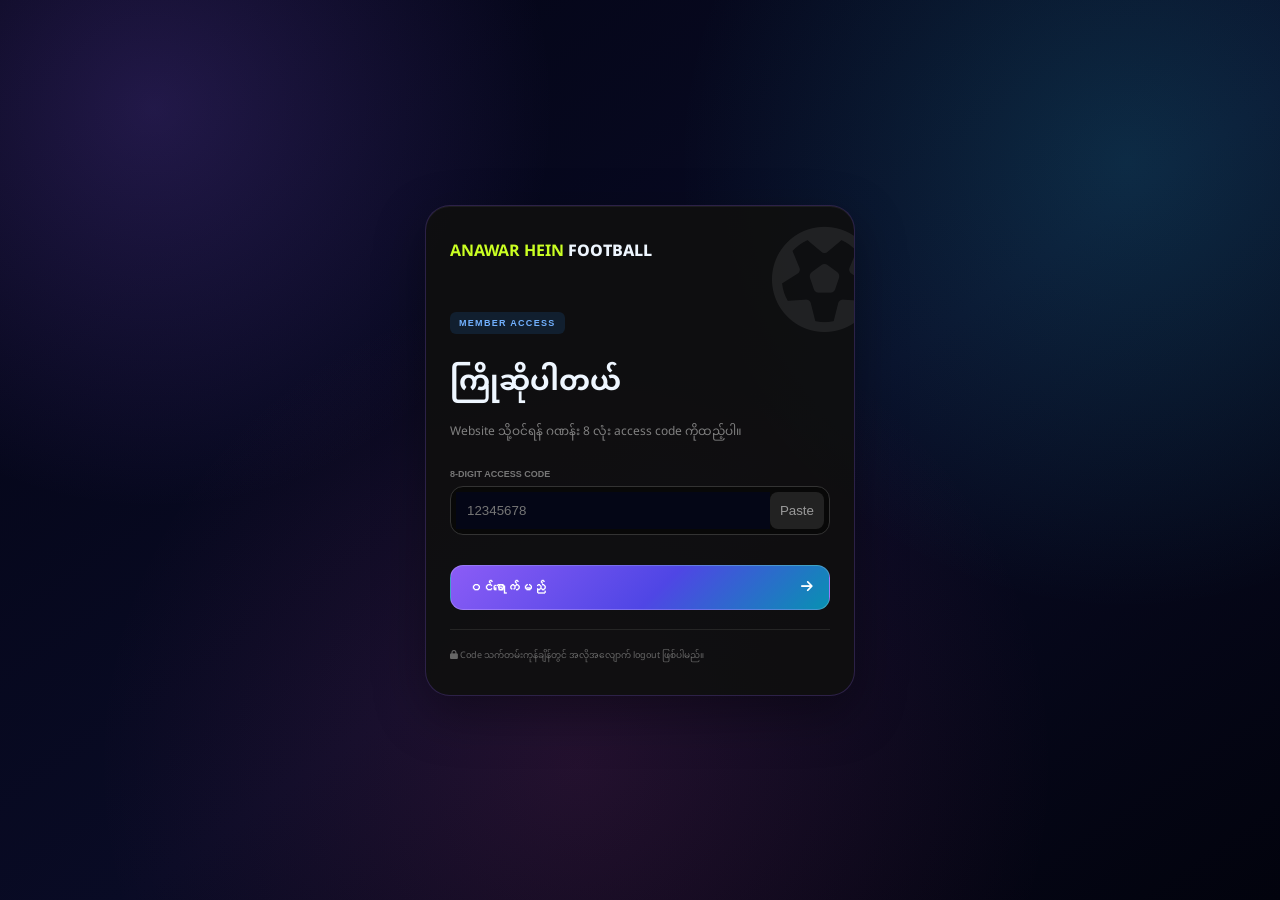
<file: access.html>
<!doctype html>
<html lang="my">
<head>
  <meta charset="utf-8">
  <meta name="viewport" content="width=device-width,initial-scale=1">
  <meta name="theme-color" content="#050505">
  <title>Login • ANAWAR HEIN</title>
  <link href="https://fonts.googleapis.com/css2?family=Noto+Sans+Myanmar:wght@400;600;700;800&display=swap" rel="stylesheet">
  <link rel="stylesheet" href="access.css">
  <link rel="stylesheet" href="fa-polish.css?v=15">
  <script src="access-config.js?v=12"></script>
  <link rel="stylesheet" href="universe.css?v=1">
</head>
<body>
  <main class="access-page">
    <section class="access-card">
      <div class="logo"><b>ANAWAR HEIN</b> FOOTBALL</div>
      <div class="ball"><i class="fa-regular fa-futbol"></i></div>
      <span class="tag">MEMBER ACCESS</span>
      <h1>ကြိုဆိုပါတယ်</h1>
      <p>Website သို့ဝင်ရန် ဂဏန်း 8 လုံး access code ကိုထည့်ပါ။</p>
      <form id="loginForm">
        <label>8-DIGIT ACCESS CODE</label>
        <div class="code">
          <input id="accessCode" type="text" inputmode="numeric" autocomplete="one-time-code" minlength="8" maxlength="8" pattern="[0-9]{8}" required placeholder="12345678">
          <button type="button" id="pasteCode">Paste</button>
        </div>
        <div id="loginError"></div>
        <button class="login" type="submit">ဝင်ရောက်မည် <i class="fa-solid fa-arrow-right"></i></button>
      </form>
      <footer><i class="fa-solid fa-lock"></i> Code သက်တမ်းကုန်ချိန်တွင် အလိုအလျောက် logout ဖြစ်ပါမည်။</footer>
    </section>
  </main>
  <script src="access.js?v=12"></script>
</body>
</html>
</file>
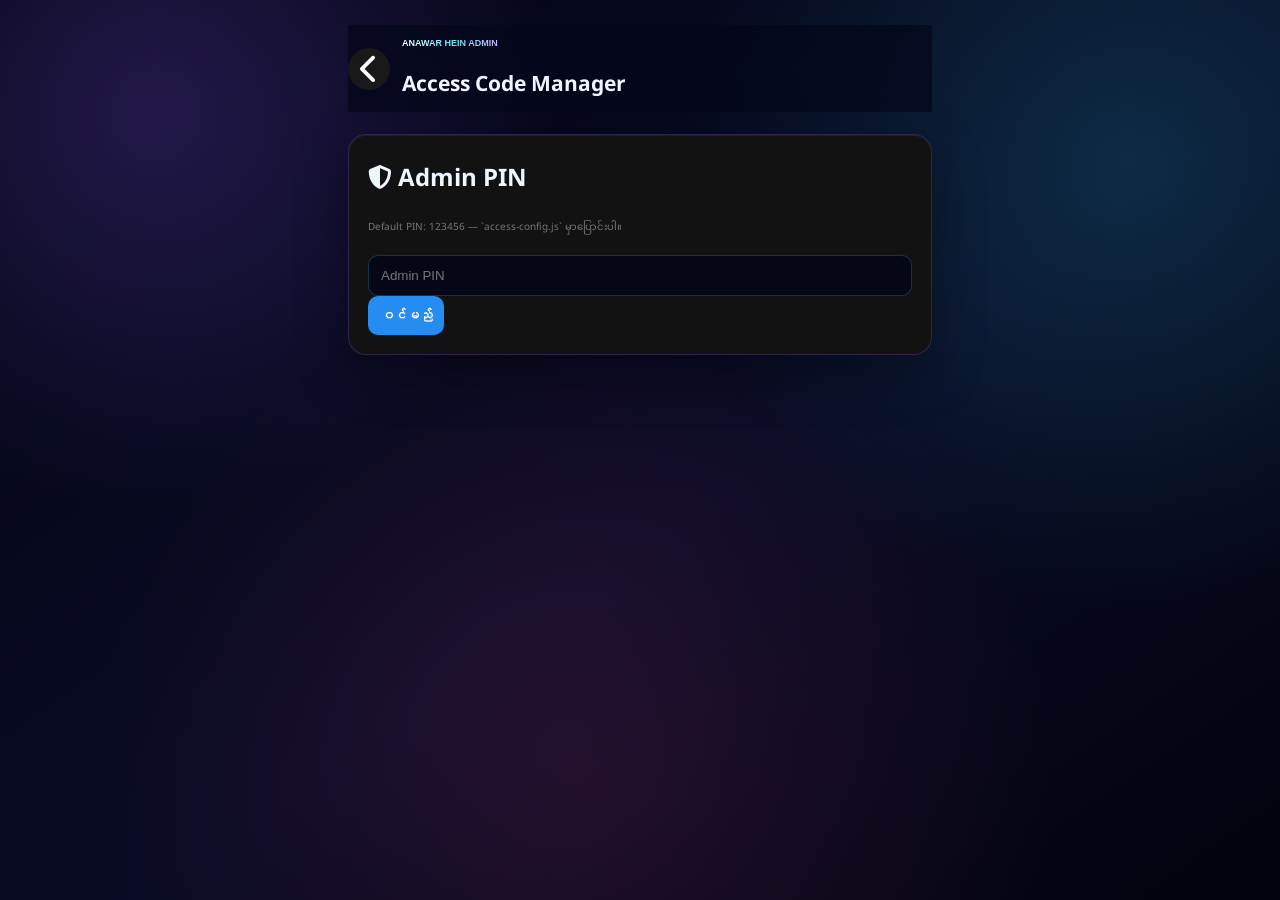
<file: admin-codes.html>
<!doctype html><html lang="my"><head><meta charset="utf-8"><meta name="viewport" content="width=device-width,initial-scale=1"><title>Code Manager • ANAWAR HEIN</title><link href="https://fonts.googleapis.com/css2?family=Noto+Sans+Myanmar:wght@400;600;700;800&display=swap" rel="stylesheet"><link rel="stylesheet" href="admin-codes.css"><link rel="stylesheet" href="fa-polish.css?v=15"><script src="access-config.js?v=12"></script><link rel="stylesheet" href="universe.css?v=1"></head><body><main><header><a href="access.html" aria-label="Back"><i class="fa-solid fa-chevron-left"></i></a><div><small>ANAWAR HEIN ADMIN</small><h1>Access Code Manager</h1></div></header><section id="pinCard" class="card"><h2><i class="fa-solid fa-shield-halved"></i> Admin PIN</h2><p>Default PIN: 123456 — `access-config.js` မှာပြောင်းပါ။</p><form id="pinForm"><input id="adminPin" type="password" required placeholder="Admin PIN"><button>ဝင်မည်</button></form></section><section id="manager" class="manager"><div class="warning"><b><i class="fa-solid fa-triangle-exclamation"></i> အခြေခံကာကွယ်မှုသာဖြစ်သည်</b><span>GitHub Pages client-side code ဖြစ်သောကြောင့် လျှို့ဝှက်အချက်အလက်အတွက် မသုံးပါနှင့်။</span></div><form id="codeForm" class="card"><label>Member Name<input id="memberName" required placeholder="Ko Aung"></label><div class="row"><label>အချိန်<input id="durationValue" type="number" min="1" value="1"></label><label>Unit<select id="durationUnit"><option value="60">Minutes</option><option value="3600">Hours</option><option value="86400" selected>Days</option><option value="604800">Weeks</option></select></label></div><button class="generate"><i class="fa-solid fa-key"></i> Code ဖန်တီးမည်</button></form><section id="codeResult" class="result"><small>GENERATED CODE</small><textarea id="generatedCode" readonly></textarea><button id="copyGenerated" type="button"><i class="fa-regular fa-copy"></i> Copy Code</button><span id="expiryText"></span></section><h2>Code History</h2><div id="codeHistory"></div></section></main><script src="admin-codes.js?v=12"></script></body></html>
</file>
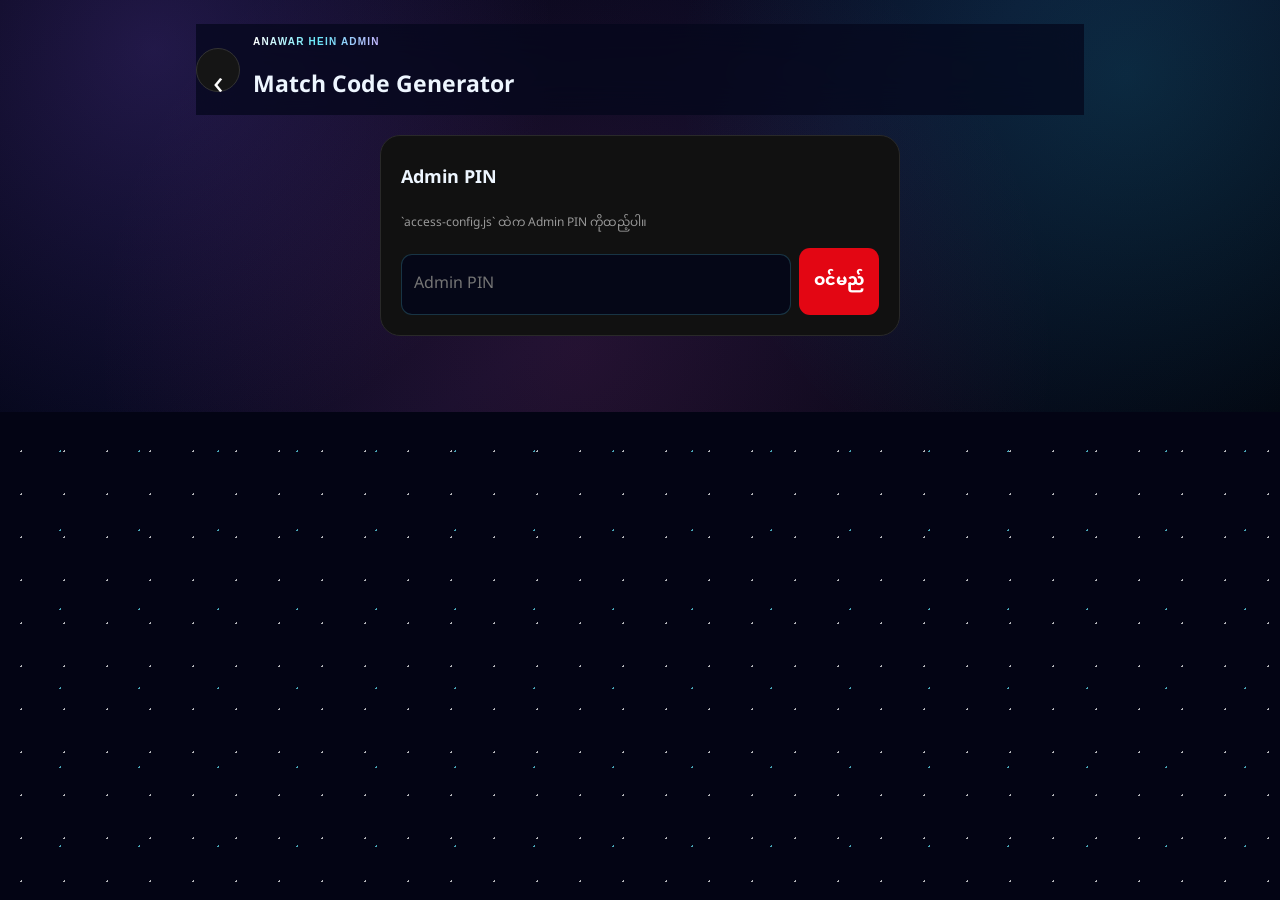
<file: match-admin.html>
<!doctype html>
<html lang="my">
<head>
  <meta charset="utf-8">
  <meta name="viewport" content="width=device-width,initial-scale=1">
  <title>Match Generator • ANAWAR HEIN</title>
  <link href="https://fonts.googleapis.com/css2?family=Noto+Sans+Myanmar:wght@400;600;700;800&display=swap" rel="stylesheet">
  <link rel="stylesheet" href="match-admin.css?v=1">
  <script src="access-config.js?v=12"></script>
<link rel="stylesheet" href="universe.css?v=1"></head>
<body>
  <main>
    <header><a href="settings.html" aria-label="Back">‹</a><div><small>ANAWAR HEIN ADMIN</small><h1>Match Code Generator</h1></div></header>

    <section id="pinCard" class="panel pin-card">
      <h2>Admin PIN</h2>
      <p>`access-config.js` ထဲက Admin PIN ကိုထည့်ပါ။</p>
      <form id="pinForm"><input id="pin" type="password" inputmode="numeric" required placeholder="Admin PIN"><button>ဝင်မည်</button></form>
    </section>

    <div id="admin" hidden>
      <section class="panel">
        <div class="section-title"><div><small>NEW MATCH</small><h2>ပွဲအချက်အလက်</h2></div><button class="secondary" id="clearForm" type="button">Clear</button></div>
        <form id="matchForm">
          <div class="two"><label>Match ID<input id="matchId" required placeholder="match-01"></label><label>League<input id="league" required placeholder="Premier League"></label></div>
          <div class="two"><label>Home Team<input id="home" required placeholder="Arsenal"></label><label>Away Team<input id="away" required placeholder="Chelsea"></label></div>
          <div class="two logo-fields">
            <label>Home PNG<input id="homeFile" type="file" accept="image/png,image/jpeg,image/webp"><span class="logo-preview" id="homePreview">HOME</span></label>
            <label>Away PNG<input id="awayFile" type="file" accept="image/png,image/jpeg,image/webp"><span class="logo-preview" id="awayPreview">AWAY</span></label>
          </div>
          <details><summary>Logo URL သုံးမည် (optional)</summary><div class="two"><label>Home Logo URL<input id="homeUrl" type="url" placeholder="https://..."></label><label>Away Logo URL<input id="awayUrl" type="url" placeholder="https://..."></label></div></details>
          <div class="two"><label>Kickoff (Myanmar time)<input id="kickoff" type="datetime-local" required></label><label>Status<select id="status"><option value="upcoming">Upcoming</option><option value="live">Live</option><option value="finished">Finished</option></select></label></div>
          <div class="two"><label>Home Score<input id="homeScore" type="number" min="0" placeholder="0"></label><label>Away Score<input id="awayScore" type="number" min="0" placeholder="0"></label></div>
          <div class="streams-head"><div><small>STREAM SERVERS</small><h2>Video Links</h2></div><button id="addStream" class="secondary" type="button">+ Link</button></div>
          <div id="streams"></div>
          <button class="primary" type="submit">Match ထည့်မည်</button>
        </form>
      </section>

      <section class="panel">
        <div class="section-title"><div><small>MATCH LIST</small><h2 id="matchCount">0 Matches</h2></div><button class="danger" id="removeAll" type="button">Delete All</button></div>
        <div id="matchList"></div>
      </section>

      <section class="panel output-panel">
        <div class="section-title"><div><small>GITHUB CODE</small><h2>custom-matches.js</h2></div></div>
        <p>အောက်က code အားလုံးကို AR YONE GitHub ရဲ့ `custom-matches.js` ထဲမှာ paste လုပ်ပါ။ Website နှစ်ခုလုံး auto update ဖြစ်ပါမည်။</p>
        <textarea id="output" readonly spellcheck="false"></textarea>
        <div class="actions"><button class="primary" id="copyCode" type="button">Copy Code</button><button class="secondary" id="downloadCode" type="button">Download JS</button></div>
      </section>
    </div>
    <div id="toast"></div>
  </main>
  <script>
  (()=>{
    const start=()=>{if(Array.isArray(window.ARYONE_FOOTBALL_MATCHES))window.ANAWARHEIN_FOOTBALL_MATCHES=window.ARYONE_FOOTBALL_MATCHES;else if(!Array.isArray(window.ANAWARHEIN_FOOTBALL_MATCHES))window.ANAWARHEIN_FOOTBALL_MATCHES=[];const app=document.createElement('script');app.src='match-admin.js?v=3';document.body.appendChild(app)};
    const fallback=()=>{const local=document.createElement('script');local.src='custom-matches.js?v='+Date.now();local.onload=start;local.onerror=start;document.head.appendChild(local)};
    const shared=document.createElement('script');shared.src='https://www.aryone.live/custom-matches.js?v='+Date.now();shared.onload=start;shared.onerror=fallback;document.head.appendChild(shared);
  })();
  </script>
</body>
</html>
</file>
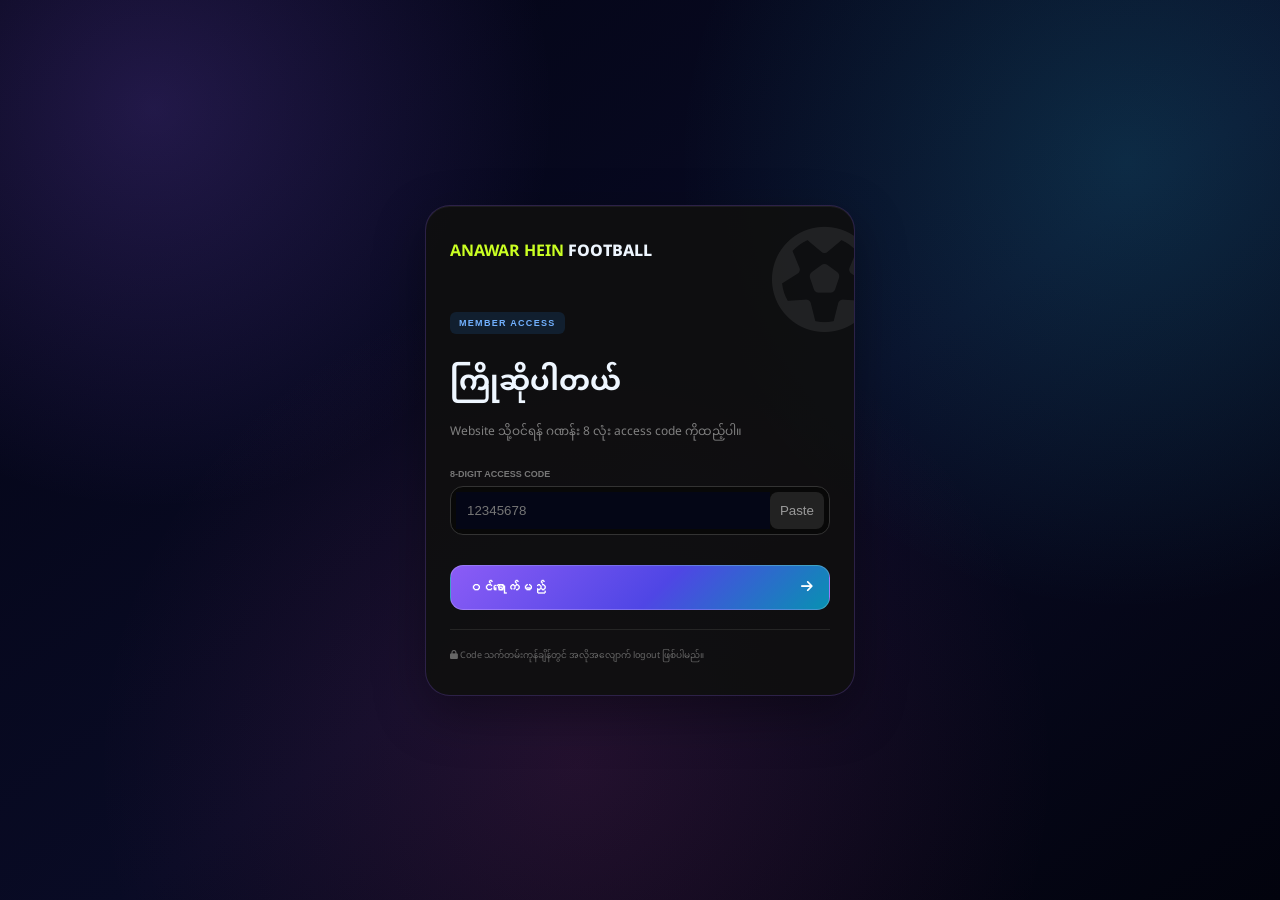
<file: news.html>
<!doctype html>
<html lang="my">
<head>
  <meta charset="utf-8"><meta name="viewport" content="width=device-width,initial-scale=1,viewport-fit=cover"><meta name="theme-color" content="#050505">
  <title>Football News • ANAWAR HEIN Football</title><script src="access-config.js?v=12"></script><script src="guard.js?v=11"></script>
  <link rel="preconnect" href="https://fonts.googleapis.com"><link rel="preconnect" href="https://fonts.gstatic.com" crossorigin>
  <link href="https://fonts.googleapis.com/css2?family=Noto+Sans+Myanmar:wght@400;600;700;800&display=swap" rel="stylesheet">
  <link rel="stylesheet" href="style.css"><link rel="stylesheet" href="player.css"><link rel="stylesheet" href="news.css"><link rel="stylesheet" href="fa-polish.css?v=15">
<link rel="stylesheet" href="universe.css?v=1"></head>
<body>
  <main class="news-app">
    <header class="news-top"><a class="icon-button" href="index.html"><i class="fa-solid fa-chevron-left"></i></a><div><small>ANAWAR HEIN FOOTBALL</small><h1>ဘောလုံးသတင်း</h1></div><button class="icon-button" id="newsRefresh"><i class="fa-solid fa-rotate-right"></i></button></header>
    <section class="breaking" id="breaking"><div class="news-loading">နောက်ဆုံးသတင်း ရယူနေပါသည်…</div></section>
    <div class="news-tools"><label><span><i class="fa-solid fa-magnifying-glass"></i></span><input id="newsSearch" type="search" placeholder="သတင်းရှာရန်…"></label><div class="news-categories" id="newsCategories"></div></div>
    <div class="news-heading"><div><h2>နောက်ဆုံးရသတင်းများ</h2><small id="newsUpdated">Live news feed</small></div><strong id="newsCount">0</strong></div>
    <section class="news-grid" id="newsGrid"><div class="news-skeleton"></div><div class="news-skeleton"></div><div class="news-skeleton"></div></section>
  </main>
  <nav class="bottom"><a class="nav nav-link" href="index.html"><i class="fa-solid fa-futbol"></i>ဘောလုံး</a><a class="nav nav-link" href="scores.html"><i class="fa-solid fa-chart-simple"></i>ရလဒ်</a><a class="nav nav-link" href="tv.html"><i class="fa-solid fa-tv"></i>TV</a><a class="nav nav-link" href="sports.html"><i class="fa-solid fa-trophy"></i>အားကစား</a><a class="nav nav-link active" href="news.html"><i class="fa-regular fa-newspaper"></i>သတင်း</a><a class="nav nav-link" href="settings.html"><i class="fa-solid fa-gear"></i>ဆက်တင်</a></nav>
  <div class="toast" id="toast"></div><script src="news.js"></script>
</body>
</html>
</file>
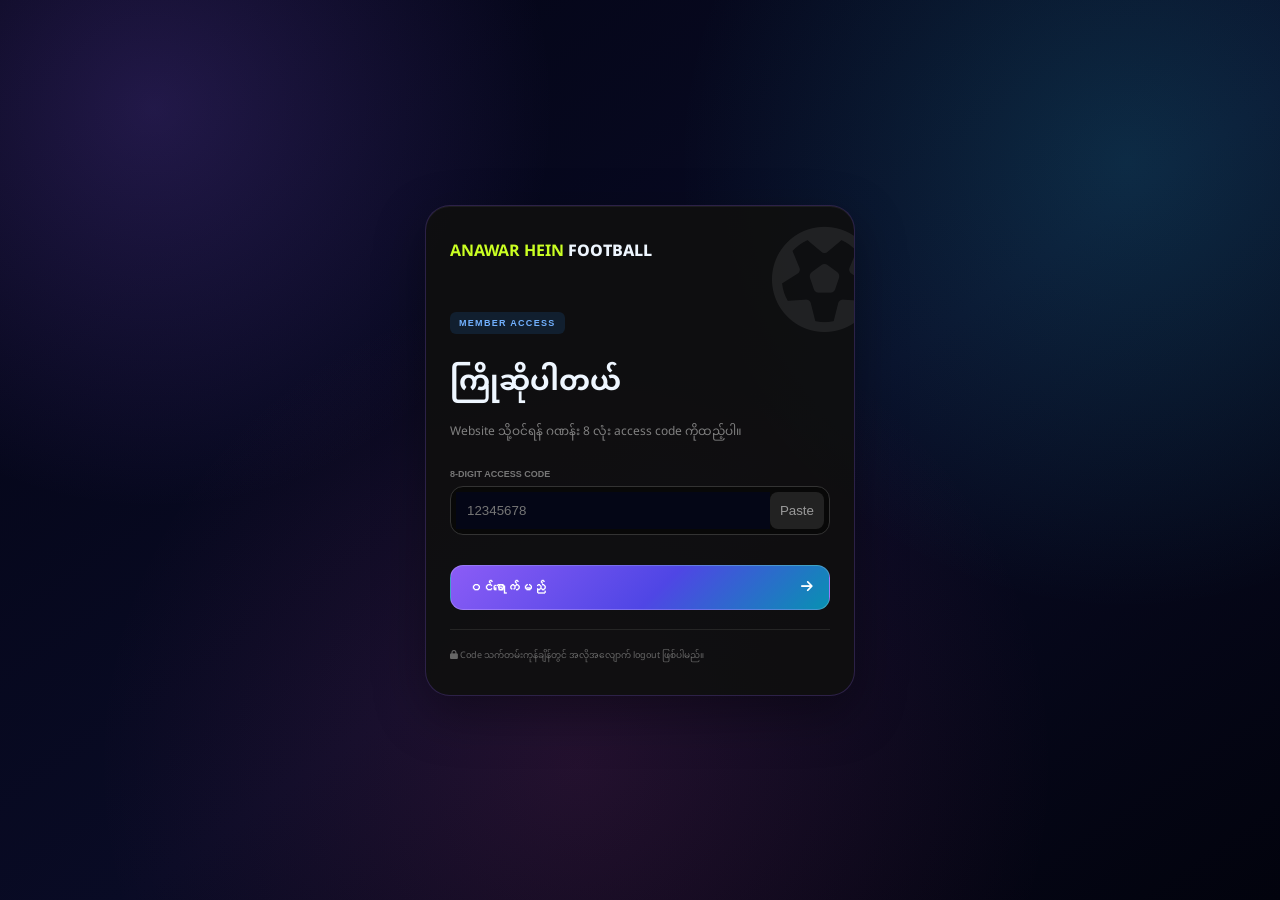
<file: scores.html>
<!doctype html>
<html lang="my">
<head>
  <meta charset="utf-8"><meta name="viewport" content="width=device-width,initial-scale=1,viewport-fit=cover"><meta name="theme-color" content="#050505">
  <title>Football Scores • ANAWAR HEIN Football</title><script src="access-config.js?v=12"></script><script src="guard.js?v=11"></script>
  <link rel="preconnect" href="https://fonts.googleapis.com"><link rel="preconnect" href="https://fonts.gstatic.com" crossorigin>
  <link href="https://fonts.googleapis.com/css2?family=Noto+Sans+Myanmar:wght@400;600;700;800&display=swap" rel="stylesheet">
  <link rel="stylesheet" href="style.css"><link rel="stylesheet" href="player.css"><link rel="stylesheet" href="scores.css"><link rel="stylesheet" href="fa-polish.css?v=15">
<link rel="stylesheet" href="universe.css?v=1"></head>
<body>
  <main class="scores-app">
    <header class="scores-top"><a class="icon-button" href="index.html"><i class="fa-solid fa-chevron-left"></i></a><div><small>ANAWAR HEIN FOOTBALL</small><h1>ရလဒ်များ</h1></div><button class="icon-button" id="scoreRefresh"><i class="fa-solid fa-rotate-right"></i></button></header>
    <section class="score-hero"><div><span>LIVE SCORE CENTER</span><h2>Every goal.<br>Every match.</h2><p>ကမ္ဘာတစ်ဝန်း ဘောလုံးပွဲစဉ်ရလဒ်များ</p></div><b><i class="fa-regular fa-futbol"></i></b></section>
    <div class="date-nav"><button class="icon-button" id="prevDate"><i class="fa-solid fa-chevron-left"></i></button><label><small id="dateLabel">TODAY</small><input id="scoreDate" type="date"></label><button class="icon-button" id="nextDate"><i class="fa-solid fa-chevron-right"></i></button></div>
    <nav class="score-tabs"><button class="active" data-status="all">All</button><button data-status="live"><i></i> Live</button><button data-status="finished">Finished</button><button data-status="upcoming">Upcoming</button></nav>
    <div class="score-summary"><div><h2>Matches</h2><small id="scoreUpdated">ရလဒ်များ ရယူနေပါသည်…</small></div><strong id="scoreCount">0</strong></div>
    <section id="scoreList" class="score-list"><div class="score-skeleton"></div><div class="score-skeleton"></div><div class="score-skeleton"></div></section>
  </main>
  <nav class="bottom"><a class="nav nav-link" href="index.html"><i class="fa-solid fa-futbol"></i>ဘောလုံး</a><a class="nav nav-link active" href="scores.html"><i class="fa-solid fa-chart-simple"></i>ရလဒ်</a><a class="nav nav-link" href="tv.html"><i class="fa-solid fa-tv"></i>TV</a><a class="nav nav-link" href="sports.html"><i class="fa-solid fa-trophy"></i>အားကစား</a><a class="nav nav-link" href="news.html"><i class="fa-regular fa-newspaper"></i>သတင်း</a><a class="nav nav-link" href="settings.html"><i class="fa-solid fa-gear"></i>ဆက်တင်</a></nav>
  <div class="toast" id="toast"></div><script src="scores.js?v=21"></script>
</body>
</html>
</file>
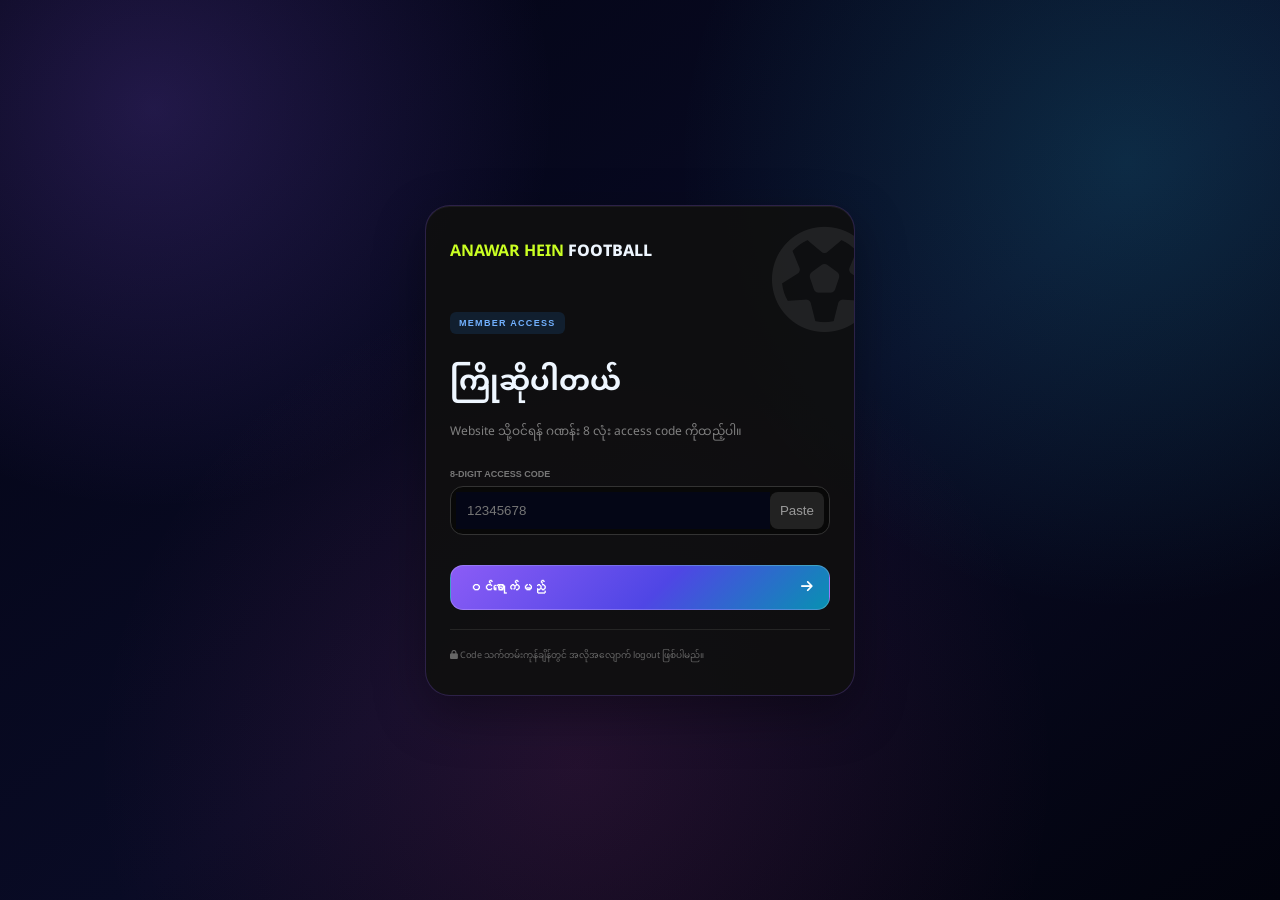
<file: settings.html>
<!doctype html>
<html lang="my">
<head>
  <meta charset="utf-8">
  <meta name="viewport" content="width=device-width,initial-scale=1,viewport-fit=cover">
  <meta name="theme-color" content="#050505">
  <title>Settings • ANAWAR HEIN Football</title><script src="access-config.js?v=12"></script><script src="guard.js?v=11"></script>
  <link rel="preconnect" href="https://fonts.googleapis.com">
  <link rel="preconnect" href="https://fonts.gstatic.com" crossorigin>
  <link href="https://fonts.googleapis.com/css2?family=Noto+Sans+Myanmar:wght@400;600;700;800&display=swap" rel="stylesheet">
  <link rel="stylesheet" href="style.css"><link rel="stylesheet" href="settings.css"><link rel="stylesheet" href="version-credit.css"><link rel="stylesheet" href="access-extra.css"><link rel="stylesheet" href="fa-polish.css?v=15">
<link rel="stylesheet" href="universe.css?v=1"></head>
<body>
  <main class="settings-app">
    <header class="settings-top"><a class="icon-button" href="index.html" aria-label="Back"><i class="fa-solid fa-chevron-left"></i></a><div><small>ANAWAR HEIN FOOTBALL</small><h1>ဆက်တင်များ</h1></div><button id="reset" type="button">Reset</button></header>
    <section class="settings-hero"><span><i class="fa-solid fa-sliders"></i></span><div><b>သင့်စိတ်ကြိုက်ပြင်ဆင်ပါ</b><p>Live scores နှင့် video player အလုပ်လုပ်ပုံကို ရွေးချယ်နိုင်ပါတယ်။</p></div></section>

    <form id="settingsForm">
      <section class="settings-group"><h2>Live Data</h2>
        <label class="setting-row"><div><b>Auto Refresh</b><small>Match data ကို အလိုအလျောက် update လုပ်ပါ</small></div><input type="checkbox" id="autoRefresh"><i></i></label>
        <label class="select-row"><div><b>Update Interval</b><small>API ပြန်ခေါ်မည့်အချိန်</small></div><select id="refreshInterval"><option value="15">15 seconds</option><option value="30">30 seconds</option><option value="60">1 minute</option></select></label>
      </section>

      <section class="settings-group"><h2>Video Player</h2>
        <label class="setting-row"><div><b>Autoplay</b><small>Match ဖွင့်ချိန် video အလိုအလျောက်စပါ</small></div><input type="checkbox" id="autoplay"><i></i></label>
      </section>

      <section class="settings-group"><h2>Appearance</h2>
        <div class="color-row"><div><b>Accent Color</b><small>Buttons နှင့် active tabs အရောင်</small></div><div class="colors"><button type="button" data-color="#258df2" style="--c:#258df2"></button><button type="button" data-color="#8b5cf6" style="--c:#8b5cf6"></button><button type="button" data-color="#16b87a" style="--c:#16b87a"></button><button type="button" data-color="#ef4444" style="--c:#ef4444"></button></div></div>
      </section>
      <section class="settings-group"><h2>Access</h2><button class="logout-button" id="logout" type="button">ထွက်မည် (Logout)</button></section>
      <button class="save-button" type="submit">ဆက်တင်များ သိမ်းမည်</button>
    </form>
    <footer class="version-credit"><i class="fa-solid fa-code"></i><b>ANAWAR HEIN FOOTBALL V1.0</b><span>DEVELOPED BY CHAN NYEIN AUNG</span></footer>
  </main>
  <div class="saved" id="saved">သိမ်းပြီးပါပြီ <i class="fa-solid fa-check"></i></div><script src="settings.js"></script>
</body>
</html>
</file>
<file: access.css>
:root{--blue:#258df2;--lime:#caff23}*{box-sizing:border-box}html{font-family:"Noto Sans Myanmar",sans-serif;background:#050505;color:#fff}body{margin:0;background:radial-gradient(circle at 50% 0,#172b57,#050505 55%)}.access-page{min-height:100vh;display:grid;place-content:center;padding:20px}.access-card{position:relative;overflow:hidden;width:min(calc(100vw - 36px),430px);padding:29px 24px;border:1px solid #303030;border-radius:25px;background:#101010ed;box-shadow:0 30px 80px #000}.logo{font-weight:800}.logo b{color:var(--lime)}.ball{position:absolute;right:-23px;top:-26px;font-size:105px;filter:grayscale(1);opacity:.08}.tag{display:inline-block;margin-top:42px;border-radius:6px;background:#258df222;color:#72b1ff;padding:6px 9px;font:800 9px sans-serif;letter-spacing:1.3px}h1{font-size:28px;margin:13px 0 5px}.access-card>p{margin:0 0 24px;color:#808080;font-size:12px}.access-card label{display:block;margin:0 0 7px;color:#777;font:800 9px sans-serif}.code{display:flex;border:1px solid #333;border-radius:13px;background:#080808;padding:5px}.code:focus-within{border-color:var(--blue)}.code input{min-width:0;flex:1;border:0;outline:0;background:transparent;color:#fff;padding:11px}.code button{border:0;border-radius:8px;background:#222;color:#999;padding:0 10px}#loginError{min-height:30px;padding:7px 2px;color:#ff6577;font-size:10px}.login{width:100%;display:flex;justify-content:space-between;border:0;border-radius:13px;background:var(--blue);color:#fff;padding:14px 16px;font-weight:800}.login:disabled{opacity:.5}footer{margin-top:19px;padding-top:16px;border-top:1px solid #252525;color:#666;font-size:9px}.admin{display:block;margin-top:16px;text-align:center;color:#555;text-decoration:none;font-size:10px}
</file>
<file: universe.css>
:root{--space:#030414;--space-2:#090b25;--violet:#8b5cf6;--cyan:#22d3ee;--pink:#ec4899;--starlight:#eef6ff}
html{background:var(--space)}
body{background:radial-gradient(circle at 12% 12%,rgba(139,92,246,.22),transparent 25rem),radial-gradient(circle at 88% 18%,rgba(34,211,238,.16),transparent 28rem),radial-gradient(circle at 45% 85%,rgba(236,72,153,.12),transparent 30rem),linear-gradient(145deg,var(--space),var(--space-2) 55%,#02030d)!important;color:var(--starlight)}
body:before{content:"";position:fixed;inset:0;pointer-events:none;z-index:-1;opacity:.7;background-image:radial-gradient(#fff 1px,transparent 1px),radial-gradient(#67e8f9 1px,transparent 1px);background-size:43px 43px,79px 79px;background-position:0 0,21px 17px}
.top,.news-top,.sports-top,.tv-top,.scores-top,.settings-top,header{background:rgba(5,7,28,.74)!important;border-color:rgba(103,232,249,.2)!important;backdrop-filter:blur(18px)}
.brand b,.hero-copy h1,header small{background:linear-gradient(90deg,#fff,#67e8f9,#c4b5fd);-webkit-background-clip:text;background-clip:text;color:transparent!important}
.hero,.card,.match-card,.channel-card,.game-card,.settings-card,.access-card,.tv-player,.sports-player,.scores-card,.news-card{border-color:rgba(139,92,246,.24)!important;box-shadow:0 18px 50px rgba(0,0,0,.35),inset 0 1px rgba(255,255,255,.06)}
button,.button,.login,.play-button{transition:transform .18s ease,box-shadow .18s ease,border-color .18s ease}
button:hover,.button:hover,button:focus-visible,.button:focus-visible,.channel-card:focus-visible,.match-card:focus-visible,.game-card:focus-visible,a:focus-visible{outline:3px solid var(--cyan)!important;outline-offset:3px;box-shadow:0 0 0 6px rgba(34,211,238,.16),0 0 28px rgba(139,92,246,.48)!important;transform:translateY(-2px) scale(1.015)}
.refresh,.login,.generate,.primary,.watch-btn{background:linear-gradient(135deg,var(--violet),#4f46e5 55%,#0891b2)!important;border:1px solid rgba(255,255,255,.2)!important;color:white!important}
input,select,textarea{background:rgba(3,6,25,.8)!important;border-color:rgba(103,232,249,.2)!important;color:#fff!important}
input:focus,select:focus,textarea:focus{outline:2px solid var(--cyan)!important;border-color:transparent!important;box-shadow:0 0 24px rgba(34,211,238,.2)}
@media(max-width:640px){body:before{background-size:58px 58px,97px 97px}.hero-copy h1{font-size:clamp(2rem,12vw,3.6rem)}}
</file>
<file: admin-codes.css>
*{box-sizing:border-box}html{font-family:"Noto Sans Myanmar",sans-serif;background:#070707;color:#fff}body{margin:0}main{width:min(100%,620px);min-height:100vh;margin:auto;padding:25px 18px}header{display:flex;align-items:center;gap:12px;margin-bottom:22px}header a{display:grid;place-items:center;width:42px;height:42px;border-radius:50%;background:#191919;color:#fff;text-decoration:none;font-size:30px}header small{color:#65aaff;font:800 9px sans-serif}header h1{font-size:21px;margin:3px 0}.card,.warning,.result{padding:19px;border:1px solid #2d2d2d;border-radius:18px;background:#121212}.card h2{margin:0}.card p{color:#777;font-size:10px}.card label{display:block;color:#888;font-size:10px}.card input,.card select,.result textarea{width:100%;margin-top:6px;border:1px solid #333;border-radius:10px;background:#080808;color:#fff;padding:12px}.card button,.generate,.result button{border:0;border-radius:10px;background:#258df2;color:#fff;padding:12px;font-weight:800}.pin-card form{display:flex}.manager{display:none}.manager.open{display:grid;gap:14px}.warning{border-color:#604817;color:#eabd52}.warning b,.warning span{display:block}.warning span{color:#967d46;font-size:9px}.row{display:grid;grid-template-columns:1fr 1fr;gap:9px;margin:13px 0}.generate{width:100%}.result{display:none;border-color:#24543d;background:#0d1c15}.result.show{display:block}.result small{color:#5ddd9b}.result textarea{min-height:90px;resize:none}.result span{display:block;margin-top:8px;color:#729782;font-size:9px}.history-item{margin-bottom:8px;padding:12px;border:1px solid #292929;border-radius:12px;background:#111}.history-item small,.history-item code{display:block;margin-top:4px;color:#666;font-size:9px}.history-item code{overflow:hidden;color:#74b4ff;text-overflow:ellipsis;white-space:nowrap}
</file>
<file: match-admin.css>
*{box-sizing:border-box}html{font-family:"Noto Sans Myanmar",sans-serif;background:#070707;color:#fff}body{margin:0}button,input,select,textarea{font:inherit}main{width:min(100%,920px);margin:auto;padding:24px 16px 60px}header{display:flex;align-items:center;gap:13px;margin-bottom:20px}header a{display:grid;place-items:center;width:44px;height:44px;border:1px solid #333;border-radius:50%;background:#151515;color:#fff;text-decoration:none;font-size:34px}header small,.section-title small,.streams-head small{color:#ef3340;font:800 10px sans-serif;letter-spacing:1.2px}h1,h2{margin:3px 0}h1{font-size:23px}h2{font-size:18px}.panel{margin-bottom:16px;padding:20px;border:1px solid #292929;border-radius:20px;background:#111}.panel p{color:#999;font-size:12px}.pin-card{max-width:520px;margin-inline:auto}.pin-card form{display:flex;gap:8px}.pin-card input{flex:1}.section-title,.streams-head{display:flex;align-items:center;justify-content:space-between;gap:12px;margin-bottom:15px}.two{display:grid;grid-template-columns:1fr 1fr;gap:12px}label{display:block;margin-bottom:14px;color:#aaa;font-size:11px;font-weight:700}input,select,textarea{width:100%;margin-top:6px;padding:12px;border:1px solid #343434;border-radius:11px;outline:0;background:#080808;color:#fff}input:focus,select:focus,textarea:focus{border-color:#ef3340;box-shadow:0 0 0 3px #ef334025}input[type=file]{padding:9px;font-size:10px}.logo-preview{display:grid;place-items:center;width:64px;height:64px;margin-top:8px;border:1px dashed #444;border-radius:50%;overflow:hidden;background:#181818;color:#666;font:800 9px sans-serif}.logo-preview img{width:100%;height:100%;object-fit:contain}details{margin:-3px 0 14px;padding:11px;border:1px solid #292929;border-radius:12px}summary{cursor:pointer;color:#888;font-size:11px}.stream-row{display:grid;grid-template-columns:120px 1fr 42px;gap:8px;margin-bottom:9px}.stream-row input{margin:0}.stream-row button{border:0;border-radius:10px;background:#321419;color:#ff6670;font-size:20px}.primary,.secondary,.danger,.pin-card button{border:0;border-radius:11px;padding:12px 15px;font-weight:800;cursor:pointer}.primary,.pin-card button{background:#e30613;color:#fff}.secondary{border:1px solid #3b3b3b;background:#202020;color:#fff}.danger{background:#321419;color:#ff6872}.match-item{display:grid;grid-template-columns:54px 1fr auto;align-items:center;gap:11px;margin-bottom:9px;padding:12px;border:1px solid #292929;border-radius:14px;background:#0a0a0a}.versus{display:flex}.versus img,.team-letter{display:grid;place-items:center;width:30px;height:30px;margin-right:-7px;border:2px solid #0a0a0a;border-radius:50%;object-fit:contain;background:#222;color:#aaa;font:800 9px sans-serif}.match-item b,.match-item small{display:block}.match-item small{margin-top:3px;color:#777;font-size:10px}.item-actions{display:flex;gap:6px}.item-actions button{padding:7px 9px;border:0;border-radius:8px;background:#242424;color:#fff}.item-actions .delete{background:#321419;color:#ff6872}.empty{padding:25px;text-align:center;color:#666}.output-panel textarea{height:340px;resize:vertical;font:11px/1.55 Consolas,monospace}.actions{display:flex;gap:9px;margin-top:10px}.actions button{flex:1}#toast{position:fixed;left:50%;bottom:24px;z-index:10;transform:translate(-50%,25px);padding:11px 17px;border-radius:30px;background:#fff;color:#111;font-size:11px;font-weight:800;opacity:0;pointer-events:none;transition:.2s}#toast.show{transform:translate(-50%,0);opacity:1}[hidden]{display:none!important}@media(max-width:620px){.two{grid-template-columns:1fr}.stream-row{grid-template-columns:90px 1fr 38px}.panel{padding:15px}.match-item{grid-template-columns:48px 1fr}.item-actions{grid-column:2}.pin-card form{display:grid}.actions{display:grid}}
</file>
<file: style.css>
:root{--blue:#258df2;--lime:#caff23;--card:#151515;--line:#292929;--muted:#929292;--red:#fa4f65}*{box-sizing:border-box}html{background:#050505;color:#fff;font-family:"Noto Sans Myanmar",system-ui,sans-serif}body{margin:0;min-height:100vh;background:#050505}button{font:inherit;color:inherit}.app{width:min(100%,620px);min-height:100vh;margin:auto;padding:22px 22px 112px}.top{display:flex;align-items:center;justify-content:space-between;margin:15px 0 20px}.brand{font-size:30px;font-weight:800;letter-spacing:-1.4px}.brand b{color:var(--lime)}.refresh{border:0;border-radius:28px;background:var(--blue);padding:13px 22px;font-weight:800;cursor:pointer;box-shadow:0 8px 25px #238df333}.refresh:active{transform:scale(.96)}.refresh:disabled{opacity:.55}.hero{position:relative;overflow:hidden;min-height:205px;border-radius:19px;padding:27px 21px 58px;background:radial-gradient(circle at 88% 5%,#733af777,transparent 35%),linear-gradient(120deg,#242399,#071249 68%,#060729);box-shadow:inset 0 0 45px #6558ff38}.hero:before{content:"";position:absolute;inset:0;background:repeating-linear-gradient(160deg,transparent 0 30px,#fff 31px 32px);opacity:.025}.hero-copy{position:relative;z-index:2;max-width:430px}.hero-copy>span{font:700 12px system-ui;letter-spacing:2px;color:#b9c8ff}.hero h1{font:italic 700 48px/1 "Oswald",sans-serif;margin:9px 0}.hero p{font-size:14px;line-height:1.8;color:#d9ddff;margin:0;max-width:340px}.ball{position:absolute;right:-20px;top:20px;font-size:110px;filter:grayscale(1);opacity:.17;transform:rotate(-22deg)}.ticker{position:absolute;z-index:2;left:0;right:0;bottom:0;height:50px;display:flex;align-items:center;gap:18px;padding:0 18px;background:#02031394;backdrop-filter:blur(8px);font-size:13px;overflow:hidden;white-space:nowrap}.ticker i{font-style:normal;color:#c9c9d5;animation:move 13s linear infinite}@keyframes move{to{transform:translateX(-60%)}}.tabs{display:flex;gap:7px;margin:20px 0 17px}.tab{flex:1;border:1px solid transparent;border-radius:30px;background:transparent;color:#969696;font-weight:800;padding:13px 5px;cursor:pointer;white-space:nowrap}.tab.active{background:var(--blue);color:#fff;box-shadow:0 7px 22px #1684f32b}.tab em{display:inline-block;width:7px;height:7px;border-radius:50%;background:var(--red);box-shadow:0 0 0 4px #fa4f6530}.section-head{display:flex;align-items:center;justify-content:space-between;margin:6px 2px 14px}.section-head h2{font-size:20px;margin:0 0 3px}.section-head small{color:#6f6f6f;font-size:11px}.section-head strong{display:grid;place-items:center;min-width:34px;height:34px;padding:0 9px;border-radius:12px;background:#171717;border:1px solid #292929;color:#bdbdbd}.matches{display:grid;gap:14px}.match{background:var(--card);border:1px solid var(--line);border-radius:19px;padding:15px 16px;box-shadow:0 6px 18px #000;transition:.2s}.match:hover{border-color:#414141;transform:translateY(-1px)}.league{display:flex;align-items:center;min-height:28px;color:#9b9b9b;font:600 13px system-ui;margin-bottom:15px}.trophy{display:grid;place-items:center;width:23px;height:23px;margin-right:9px}.bell{margin-left:auto;border:0;background:transparent;color:#777;font-size:20px;cursor:pointer}.bell.on{color:#ffd84c}.match-time{margin-left:9px;color:var(--red);font:800 13px system-ui}.match-time.live:before{content:"";display:inline-block;width:6px;height:6px;border-radius:50%;background:var(--red);margin-right:6px;box-shadow:0 0 0 4px #fa4f6525;animation:pulse 1.2s infinite}@keyframes pulse{50%{opacity:.35}}.team{display:grid;grid-template-columns:38px 1fr 28px;align-items:center;gap:9px;margin:10px 0;font:700 17px system-ui}.logo{width:32px;height:32px;object-fit:contain;border-radius:50%;background:#242424;padding:2px}.logo-fallback{width:32px;height:32px;display:grid;place-items:center;border-radius:50%;background:linear-gradient(145deg,#2876d6,#142440);font-size:14px}.score{text-align:right;font-size:20px}.empty{padding:42px 20px;text-align:center;border:1px dashed #343434;border-radius:18px;color:#898989}.empty b{display:block;color:#ddd;font-size:18px;margin-bottom:8px}.skeleton{height:144px;border-radius:19px;background:linear-gradient(90deg,#121212,#202020,#121212);background-size:200% 100%;animation:shine 1.4s infinite}@keyframes shine{to{background-position:-200% 0}}.bottom{position:fixed;z-index:10;left:50%;bottom:0;transform:translateX(-50%);width:min(100%,620px);height:92px;display:flex;align-items:center;justify-content:space-around;padding-bottom:env(safe-area-inset-bottom);background:#111;border-top:1px solid #303030;box-shadow:0 -10px 30px #000}.nav{border:0;background:transparent;color:#898989;font-size:11px;cursor:pointer;min-width:58px}.nav span{display:grid;place-items:center;height:39px;font-size:23px}.nav.active{color:var(--blue)}.nav.active span{width:47px;margin:auto;border-radius:50%;background:var(--blue);color:#fff}.toast{position:fixed;z-index:20;left:50%;bottom:105px;transform:translate(-50%,20px);opacity:0;pointer-events:none;transition:.25s;background:#fff;color:#111;border-radius:25px;padding:10px 17px;font-weight:700;white-space:nowrap}.toast.show{opacity:1;transform:translate(-50%,0)}@media(min-width:740px){body{background:#0d0d0d}.app{box-shadow:0 0 60px #000}}@media(max-width:390px){.app{padding-inline:14px}.brand{font-size:27px}.hero h1{font-size:42px}.tab{font-size:13px}.team{font-size:15px}}
</file>
<file: player.css>
.match{cursor:pointer}
.nav-link{display:block;text-align:center;text-decoration:none}
.bottom .nav{min-width:48px;font-size:9px}
.manual-badge{border:1px solid #2f425e;border-radius:20px;background:#111c2b;color:#6faeff;padding:7px 10px;font:800 8px system-ui;letter-spacing:.7px}.empty code{color:#71afff}
.player-modal{position:fixed;z-index:50;inset:0;display:flex;align-items:flex-end;justify-content:center;padding:18px;background:#000c;backdrop-filter:blur(8px);opacity:0;visibility:hidden;transition:.25s}
.player-modal.open{opacity:1;visibility:visible}
.player-sheet{width:min(100%,720px);overflow:hidden;border:1px solid #333;border-radius:22px;background:#121212;box-shadow:0 25px 70px #000;transform:translateY(30px);transition:.25s}
.player-modal.open .player-sheet{transform:none}
.player-head{display:flex;align-items:center;justify-content:space-between;padding:15px 17px}
.player-head small{font:800 10px system-ui;letter-spacing:1.7px;color:var(--blue)}.player-head small i{font-size:7px;color:#ff4f68;animation:pulse 1.2s infinite}
.player-head h3{font-size:16px;margin:3px 0 0}
.player-head-actions{display:flex;align-items:center;gap:8px}.player-head button{width:38px;height:38px;border:0;border-radius:50%;background:#292929;font-size:18px;line-height:1;cursor:pointer}.player-head #closePlayer{font-size:27px}
.video-wrap{position:relative;aspect-ratio:16/9;background:#000}
.video-wrap video{display:block;width:100%;height:100%;object-fit:contain;background:#000}
.video-loading{position:absolute;inset:0;display:flex;flex-direction:column;align-items:center;justify-content:center;gap:10px;background:#000;color:#aaa;font-size:13px;pointer-events:none}.video-loading i{color:var(--blue);font-size:24px}.live-chip{position:absolute;left:12px;top:12px;display:flex;align-items:center;gap:6px;border-radius:7px;background:#e83d54;padding:6px 8px;font:900 9px system-ui;letter-spacing:.6px;box-shadow:0 5px 18px #0008}.live-chip i{width:6px;height:6px;border-radius:50%;background:#fff;animation:pulse 1.2s infinite}
.video-loading.hide{display:none}
.video-wrap{--plyr-color-main:var(--blue)}.video-wrap .plyr{width:100%;height:100%}.video-wrap .plyr video{width:100%;height:100%;object-fit:contain}.plyr--video .plyr__controls{background:linear-gradient(transparent,#000e);padding:35px 14px 12px}.plyr__control--overlaid{background:var(--blue)!important;box-shadow:0 8px 28px #0009}.player-back{position:absolute;z-index:8;left:12px;top:12px;display:flex;align-items:center;gap:7px;border:1px solid #ffffff22;border-radius:20px;background:#000a;color:#fff;padding:8px 11px;font:800 10px system-ui;cursor:pointer;backdrop-filter:blur(8px)}.player-back:hover{background:var(--blue)}.video-wrap:fullscreen,.video-wrap:-webkit-full-screen,.video-wrap.fallback-fullscreen{display:grid;place-items:center;background:#000;width:100vw;height:100vh;max-width:none}.video-wrap:fullscreen .plyr,.video-wrap:-webkit-full-screen .plyr,.video-wrap.fallback-fullscreen .plyr{width:100%;height:100%}.video-wrap:fullscreen .player-back,.video-wrap:-webkit-full-screen .player-back,.video-wrap.fallback-fullscreen .player-back{position:fixed;left:max(16px,env(safe-area-inset-left));top:max(16px,env(safe-area-inset-top));font-size:13px;padding:11px 15px}.video-wrap.fallback-fullscreen{position:fixed;z-index:9999;inset:0}.video-fullscreen{overflow:hidden!important}
.quality-wrap{display:none;padding:14px 17px 2px;border-top:1px solid #292929}.quality-wrap.show{display:block}.quality-wrap>small{display:block;margin-bottom:10px;color:#777;font:800 9px system-ui;letter-spacing:1.4px}.quality-list{display:flex;gap:8px;overflow-x:auto;padding-bottom:5px;scrollbar-width:none}.quality-button{flex:0 0 auto;display:flex;align-items:center;gap:7px;border:1px solid #333;border-radius:12px;background:#1b1b1b;color:#aaa;padding:9px 13px;font:800 11px system-ui;cursor:pointer;transition:.2s}.quality-button:hover{border-color:#555;color:#fff}.quality-button.active{border-color:var(--blue);background:var(--blue);color:#fff;box-shadow:0 6px 18px #258df233}.quality-button i{font-size:12px}
.stream-status{min-height:42px;margin:0;padding:12px 17px;color:#8e8e8e;font-size:12px}
@media(min-width:740px){.player-modal{align-items:center}}
@media(max-width:390px){.player-modal{padding:8px}.player-sheet{border-radius:18px}.player-back span{display:none}.player-back{width:37px;height:37px;justify-content:center;padding:0}}
</file>
<file: news.css>
.news-app{width:min(100%,820px);min-height:100vh;margin:auto;padding:24px 18px 115px}.news-top{display:grid;grid-template-columns:44px 1fr 44px;align-items:center;gap:12px;margin-bottom:18px}.news-top>a,.news-top>button{display:grid;place-items:center;width:42px;height:42px;border:0;border-radius:50%;background:#191919;color:#fff;text-decoration:none;font-size:29px;cursor:pointer}.news-top>button{font-size:22px}.news-top small{font:800 10px system-ui;letter-spacing:1.4px;color:var(--blue)}.news-top h1{font-size:24px;margin:2px 0 0}.breaking{position:relative;overflow:hidden;min-height:245px;border:1px solid #303030;border-radius:22px;background:#111;margin-bottom:18px;box-shadow:0 14px 36px #000}.breaking>img{position:absolute;width:100%;height:100%;object-fit:cover}.breaking:after{content:"";position:absolute;inset:0;background:linear-gradient(0deg,#050505 2%,transparent 90%),linear-gradient(90deg,#080808b8,transparent)}.breaking-copy{position:absolute;z-index:2;left:0;right:0;bottom:0;padding:22px}.breaking-copy>span{display:inline-block;border-radius:6px;background:#ed334f;padding:5px 8px;font:800 9px system-ui;letter-spacing:1px}.breaking-copy h2{max-width:590px;margin:9px 0 7px;font:800 clamp(19px,4vw,29px)/1.25 system-ui}.breaking-copy p{max-width:600px;margin:0;color:#aaa;font-size:11px;line-height:1.65}.breaking-link{position:absolute;z-index:3;inset:0}.news-loading{display:grid;place-items:center;min-height:245px;color:#777}.news-tools label{display:flex;align-items:center;gap:9px;border:1px solid #292929;border-radius:14px;background:#151515;padding:0 14px}.news-tools label span{font-size:22px;color:#777}.news-tools input{width:100%;border:0;outline:0;background:transparent;color:#fff;padding:13px 0}.news-categories{display:flex;gap:8px;overflow:auto;padding:12px 0 18px;scrollbar-width:none}.news-category{border:1px solid #292929;border-radius:20px;background:#111;color:#888;padding:8px 14px;white-space:nowrap;font-size:12px;cursor:pointer}.news-category.active{border-color:var(--blue);background:var(--blue);color:#fff}.news-heading{display:flex;align-items:center;justify-content:space-between;margin-bottom:12px}.news-heading h2{font-size:19px;margin:0}.news-heading small{color:#666}.news-heading strong{display:grid;place-items:center;min-width:34px;height:34px;border:1px solid #292929;border-radius:11px;background:#151515;color:#aaa}.news-grid{display:grid;gap:13px}.news-card{display:grid;grid-template-columns:125px 1fr;min-height:112px;overflow:hidden;border:1px solid #292929;border-radius:17px;background:#141414;color:#fff;text-decoration:none;transition:.2s}.news-card:hover{border-color:#444;transform:translateY(-2px)}.news-image{position:relative;background:#202020}.news-image img{width:100%;height:100%;object-fit:cover}.news-image span{position:absolute;left:7px;bottom:7px;border-radius:5px;background:#000c;padding:4px 6px;font:700 8px system-ui}.news-copy{align-self:center;padding:12px}.news-copy h3{display:-webkit-box;overflow:hidden;-webkit-line-clamp:2;-webkit-box-orient:vertical;margin:0 0 7px;font:700 13px/1.45 system-ui}.news-copy p{display:-webkit-box;overflow:hidden;-webkit-line-clamp:2;-webkit-box-orient:vertical;margin:0;color:#7e7e7e;font-size:10px;line-height:1.45}.news-meta{display:flex;gap:8px;margin-top:8px;color:#666;font:700 8px system-ui;text-transform:uppercase}.news-skeleton{height:115px;border-radius:17px;background:linear-gradient(90deg,#121212,#202020,#121212);background-size:200%;animation:shine 1.4s infinite}.news-empty{padding:45px;border:1px dashed #343434;border-radius:17px;text-align:center;color:#777}.news-empty b{display:block;margin-bottom:5px;color:#ddd}@media(min-width:650px){.news-grid{grid-template-columns:repeat(2,1fr)}.breaking{min-height:340px}.breaking-copy{padding:28px}}@media(min-width:850px){body{background:#0c0c0c}.news-app{box-shadow:0 0 60px #000}}
</file>
<file: scores.css>
.scores-app{width:min(100%,680px);min-height:100vh;margin:auto;padding:24px 18px 115px}.scores-top{display:grid;grid-template-columns:44px 1fr 44px;align-items:center;gap:12px;margin-bottom:18px}.scores-top>a,.scores-top>button{display:grid;place-items:center;width:42px;height:42px;border:0;border-radius:50%;background:#191919;color:#fff;text-decoration:none;font-size:29px;cursor:pointer}.scores-top>button{font-size:22px}.scores-top small{font:800 10px system-ui;letter-spacing:1.4px;color:var(--blue)}.scores-top h1{font-size:25px;margin:2px 0 0}.score-hero{position:relative;overflow:hidden;display:flex;justify-content:space-between;min-height:176px;margin-bottom:18px;padding:23px;border-radius:20px;background:radial-gradient(circle at 88% 20%,#386edb88,transparent 34%),linear-gradient(125deg,#1f2783,#090c2d 65%);box-shadow:inset 0 0 35px #5968ff30}.score-hero span{font:800 10px system-ui;letter-spacing:1.6px;color:#aebeff}.score-hero h2{font:800 31px/1.08 system-ui;margin:9px 0;color:#fff}.score-hero p{margin:0;color:#b9bfe1;font-size:11px}.score-hero>b{position:absolute;right:-7px;bottom:-20px;font-size:106px;filter:grayscale(1);opacity:.2;transform:rotate(-20deg)}.date-nav{display:grid;grid-template-columns:42px 1fr 42px;align-items:center;gap:8px;margin-bottom:13px}.date-nav>button{height:42px;border:1px solid #292929;border-radius:12px;background:#151515;color:#fff;font-size:24px;cursor:pointer}.date-nav label{position:relative;text-align:center}.date-nav small{display:block;color:#777;font:800 9px system-ui;letter-spacing:1px}.date-nav input{border:0;background:transparent;color:#fff;font:700 14px system-ui;text-align:center;color-scheme:dark}.score-tabs{display:flex;gap:7px;overflow:auto;margin-bottom:20px;scrollbar-width:none}.score-tabs button{flex:1;min-width:76px;border:1px solid #292929;border-radius:25px;background:#121212;color:#888;padding:10px 11px;font-weight:700;white-space:nowrap;cursor:pointer}.score-tabs button.active{border-color:var(--blue);background:var(--blue);color:#fff}.score-tabs i{display:inline-block;width:6px;height:6px;border-radius:50%;background:#ff5366;box-shadow:0 0 0 3px #ff53662b}.score-summary{display:flex;align-items:center;justify-content:space-between;margin:0 2px 12px}.score-summary h2{font-size:19px;margin:0}.score-summary small{color:#696969;font-size:10px}.score-summary strong{display:grid;place-items:center;min-width:34px;height:34px;border:1px solid #292929;border-radius:11px;background:#151515;color:#aaa}.score-list{display:grid;gap:13px}.league-group{overflow:hidden;border:1px solid #292929;border-radius:18px;background:#111;box-shadow:0 6px 18px #000}.league-head{display:flex;align-items:center;gap:9px;padding:12px 14px;border-bottom:1px solid #272727;background:#171717}.league-head img{width:23px;height:23px;object-fit:contain}.league-head span{font:700 12px system-ui;color:#b7b7b7}.score-game{display:grid;grid-template-columns:55px 1fr 38px;align-items:center;gap:8px;padding:13px 14px;border-bottom:1px solid #232323}.score-game:last-child{border-bottom:0}.game-status{text-align:center;color:#777;font:700 10px system-ui}.game-status.live{color:#ff5366}.game-status.live:before{content:"";display:block;width:6px;height:6px;margin:0 auto 4px;border-radius:50%;background:#ff5366;animation:pulse 1s infinite}.game-teams{display:grid;gap:9px}.game-team{display:grid;grid-template-columns:27px 1fr;align-items:center;gap:8px;font:600 13px system-ui}.game-team img,.team-dot{width:25px;height:25px;object-fit:contain;border-radius:50%}.team-dot{display:grid;place-items:center;background:#252525;font-size:9px}.game-scores{display:grid;gap:10px;text-align:right;font:800 17px system-ui}.winner{color:#fff}.loser{color:#777}.score-skeleton{height:145px;border-radius:18px;background:linear-gradient(90deg,#121212,#202020,#121212);background-size:200%;animation:shine 1.4s infinite}.score-empty{padding:43px 20px;border:1px dashed #343434;border-radius:18px;text-align:center;color:#777}.score-empty b{display:block;margin-bottom:6px;color:#ddd}@media(min-width:720px){body{background:#0c0c0c}.scores-app{box-shadow:0 0 60px #000}}
</file>
<file: settings.css>
.settings-app{width:min(100%,620px);min-height:100vh;margin:auto;padding:24px 20px 50px}.settings-top{display:grid;grid-template-columns:44px 1fr auto;align-items:center;gap:12px;margin-bottom:22px}.settings-top>a{display:grid;place-items:center;width:42px;height:42px;border-radius:50%;background:#181818;color:#fff;text-decoration:none;font-size:32px}.settings-top small{font:800 10px system-ui;letter-spacing:1.5px;color:var(--blue)}.settings-top h1{font-size:25px;margin:3px 0 0}.settings-top>button{border:0;background:transparent;color:#777;font-weight:700;cursor:pointer}.settings-hero{display:flex;align-items:center;gap:16px;padding:20px;border:1px solid #333;border-radius:20px;background:linear-gradient(125deg,#181b31,#121212);margin-bottom:24px}.settings-hero>span{display:grid;place-items:center;width:55px;height:55px;border-radius:17px;background:var(--blue);font-size:27px}.settings-hero b{font-size:17px}.settings-hero p{margin:5px 0 0;color:#8d8d8d;font-size:12px;line-height:1.7}.settings-group{margin-bottom:22px}.settings-group h2{margin:0 0 10px 4px;color:#777;font-size:12px;text-transform:uppercase;letter-spacing:1.2px}.setting-row,.select-row,.input-row,.color-row{display:flex;align-items:center;justify-content:space-between;gap:14px;padding:17px;background:#151515;border:1px solid #292929}.settings-group>:nth-child(2){border-radius:17px 17px 0 0}.settings-group>:last-child{border-radius:0 0 17px 17px}.settings-group>:only-child{border-radius:17px}.setting-row b,.select-row b,.input-row b,.color-row b{display:block;font-size:14px}.setting-row small,.select-row small,.input-row small,.color-row small{display:block;margin-top:4px;color:#777;font-size:10px;line-height:1.5}.setting-row input{display:none}.setting-row i{position:relative;flex:none;width:48px;height:27px;border-radius:20px;background:#343434;transition:.2s}.setting-row i:after{content:"";position:absolute;width:21px;height:21px;left:3px;top:3px;border-radius:50%;background:#aaa;transition:.2s}.setting-row input:checked+i{background:var(--blue)}.setting-row input:checked+i:after{transform:translateX(21px);background:#fff}.select-row select{border:1px solid #333;border-radius:10px;background:#222;color:#fff;padding:9px}.input-row{display:block}.input-row input{width:100%;margin-top:12px;border:1px solid #333;border-radius:11px;background:#0d0d0d;color:#fff;padding:12px;outline:none}.input-row input:focus{border-color:var(--blue)}.colors{display:flex;gap:9px}.colors button{width:28px;height:28px;border:3px solid transparent;border-radius:50%;background:var(--c);cursor:pointer}.colors button.active{border-color:#fff;box-shadow:0 0 0 3px var(--c)}.save-button{position:sticky;bottom:15px;width:100%;border:0;border-radius:15px;background:var(--blue);color:#fff;padding:15px;font-weight:800;box-shadow:0 8px 30px #000;cursor:pointer}.saved{position:fixed;left:50%;bottom:25px;transform:translate(-50%,20px);padding:11px 18px;border-radius:25px;background:#fff;color:#111;font-weight:700;opacity:0;pointer-events:none;transition:.25s}.saved.show{opacity:1;transform:translate(-50%,0)}@media(min-width:740px){body{background:#0d0d0d}.settings-app{box-shadow:0 0 60px #000}}
</file>
<file: version-credit.css>
.version-credit{display:flex;flex-direction:column;align-items:center;gap:5px;margin:30px 0 10px;padding:20px;border-top:1px solid #242424;text-align:center;color:#666;font:700 9px system-ui;letter-spacing:1.3px}.version-credit i{display:grid;place-items:center;width:36px;height:36px;margin-bottom:5px;border:1px solid #303030;border-radius:12px;background:#171717;color:var(--blue);font-size:14px}.version-credit b{color:#aaa;font-size:10px}.version-credit span{font-size:8px}
</file>
<file: access-extra.css>
.logout-button{width:100%;border:1px solid #4b2228;border-radius:16px;background:#241115;color:#ff6678;padding:14px;font-weight:800;cursor:pointer}
</file>
<file: fa-polish.css>
@import url('https://cdnjs.cloudflare.com/ajax/libs/font-awesome/6.7.2/css/all.min.css');
.bottom{padding-inline:4px;background:rgba(9,9,11,.92);backdrop-filter:blur(18px);-webkit-backdrop-filter:blur(18px);border-top:1px solid rgba(255,255,255,.08)}.bottom .nav{display:flex;flex-direction:column;align-items:center;justify-content:center;gap:2px;min-width:46px;transition:color .2s,transform .2s}.bottom .nav:hover{transform:translateY(-2px)}.bottom .nav span{font-size:19px}.bottom .nav i{font-size:18px}.bottom .nav.active i{display:grid;place-items:center;width:42px;height:36px;border-radius:18px;background:linear-gradient(135deg,var(--blue),#1769d8);color:#fff;box-shadow:0 6px 18px rgba(31,137,255,.35)}.icon-button{display:grid;place-items:center}.ball i,.score-hero>b i,.sports-hero>b i{font-size:inherit}.channel-art:after{content:'\f04b';font-family:'Font Awesome 6 Free';font-weight:900}.fa-icon-fallback{display:grid;place-items:center;width:32px;height:32px;border-radius:50%;background:#242424;color:#8dbfff}.member-time .fa-circle{font-size:6px;color:#55d693}.manual-badge{display:flex;align-items:center;gap:6px}.access-card,.card,.match-card,.channel-card,.game-card{box-shadow:0 14px 35px rgba(0,0,0,.2)}button,a{-webkit-tap-highlight-color:transparent}button:focus-visible,a:focus-visible,input:focus-visible,select:focus-visible{outline:2px solid var(--blue,#258cff);outline-offset:2px}
</file>
